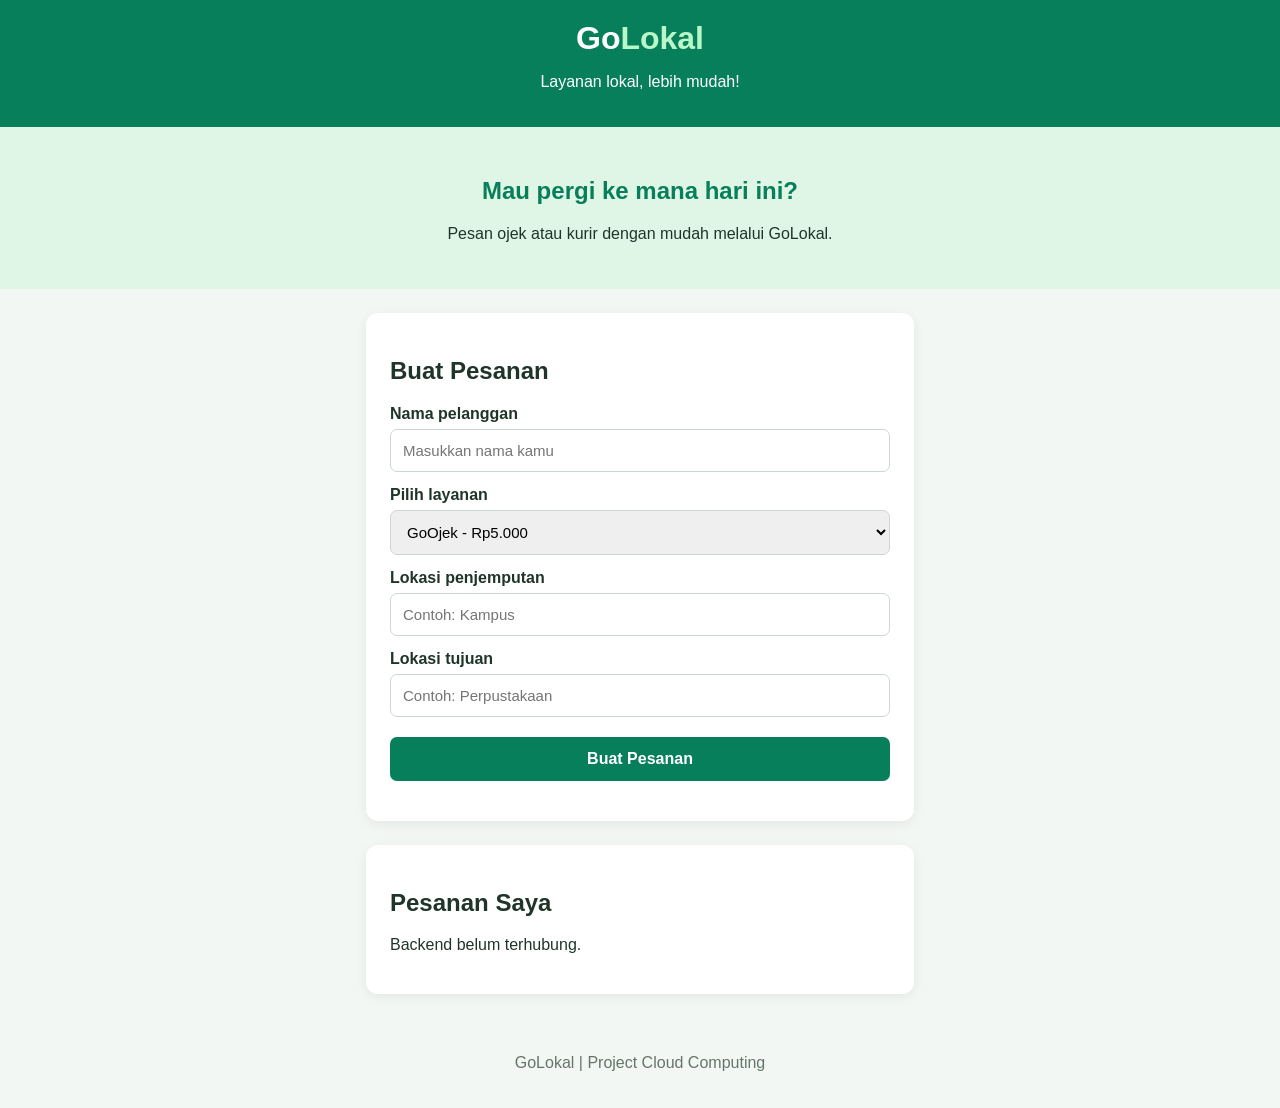
<file: index.html>
<!DOCTYPE html>
<html lang="id">
<head>
    <meta charset="UTF-8">
    <meta name="viewport" content="width=device-width, initial-scale=1.0">
    <title>GoLokal - Pesan Layanan</title>
    <link rel="stylesheet" href="style.css">
    <script src="app.js" defer></script>
</head>
<body>

    <header>
        <h1>Go<span>Lokal</span></h1>
        <p>Layanan lokal, lebih mudah!</p>
    </header>

    <main>
        <section class="hero">
            <h2>Mau pergi ke mana hari ini?</h2>
            <p>Pesan ojek atau kurir dengan mudah melalui GoLokal.</p>
        </section>

        <section class="card">
            <h2>Buat Pesanan</h2>

            <form id="orderForm">
                <label for="nama">Nama pelanggan</label>
                <input type="text" id="nama"
                    placeholder="Masukkan nama kamu" required>

                <label for="layanan">Pilih layanan</label>
                <select id="layanan">
                    <option value="Ojek">GoOjek - Rp5.000</option>
                    <option value="Kurir">GoKurir - Rp8.000</option>
                </select>

                <label for="asal">Lokasi penjemputan</label>
                <input type="text" id="asal"
                    placeholder="Contoh: Kampus" required>

                <label for="tujuan">Lokasi tujuan</label>
                <input type="text" id="tujuan"
                    placeholder="Contoh: Perpustakaan" required>

                <button type="submit">Buat Pesanan</button>
            </form>

            <p id="pesan"></p>
        </section>

        <section class="card">
            <h2>Pesanan Saya</h2>
            <div id="daftarPesanan">
                <p>Belum ada pesanan.</p>
            </div>
        </section>
    </main>

    <footer>
        <p>GoLokal | Project Cloud Computing</p>
    </footer>

</body>
</html>
</file>
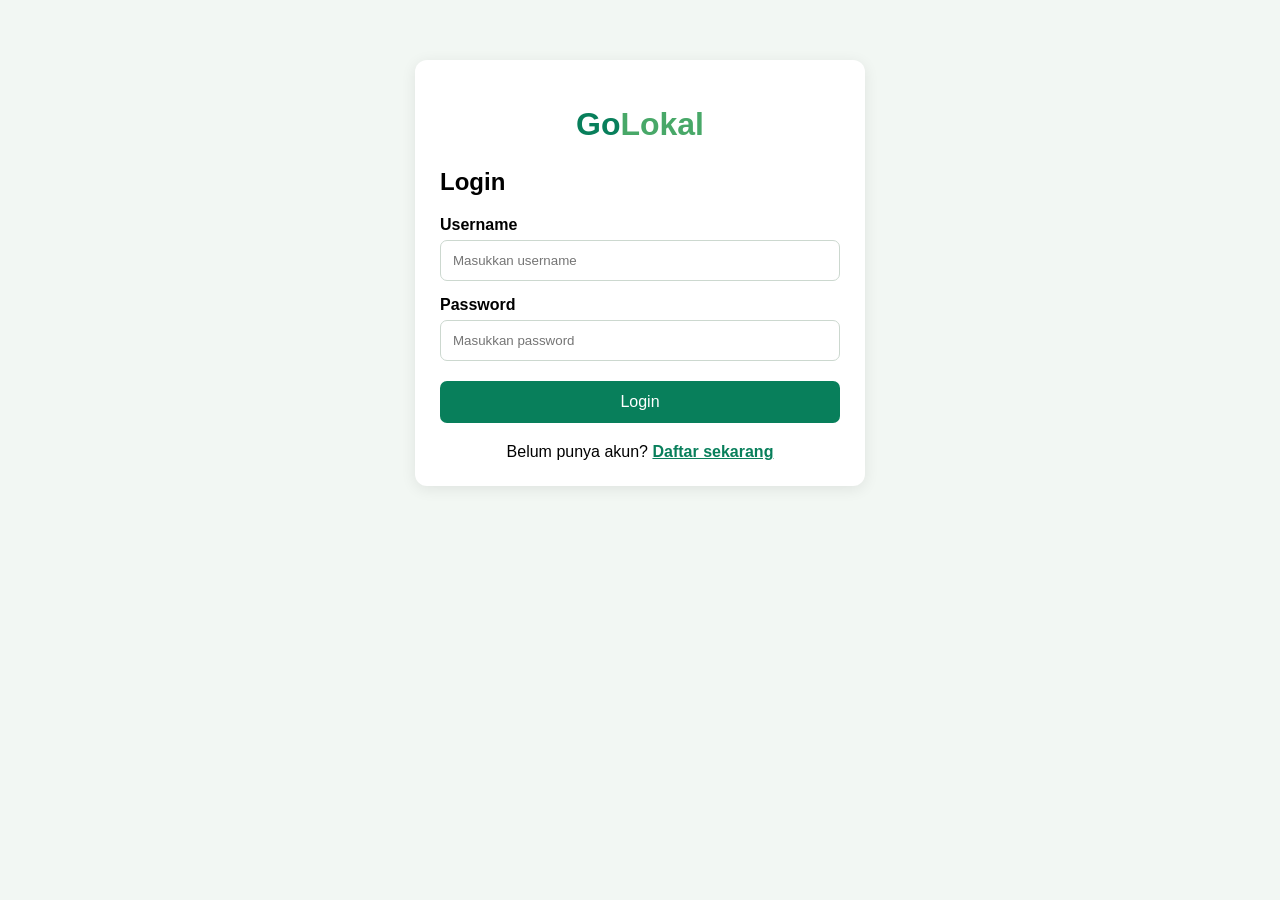
<file: admin.html>
<!DOCTYPE html>
<html lang="id">
<head>
    <meta charset="UTF-8">
    <meta name="viewport" content="width=device-width, initial-scale=1.0">
    <title>GoLokal - Dashboard Driver</title>

    <style>
        body {
            margin: 0;
            font-family: Arial, sans-serif;
            background: #f2f7f3;
            color: #20352a;
        }

        header {
            background: #087f5b;
            color: white;
            padding: 20px;
            text-align: center;
        }

        header h1 {
            margin: 0;
        }

        header span {
            color: #b7f7c8;
        }

        main {
            max-width: 700px;
            margin: 30px auto;
            padding: 0 15px;
        }

        .card {
            background: white;
            padding: 20px;
            border-radius: 12px;
            box-shadow: 0 3px 12px #00000010;
        }

        .pesanan {
            border: 1px solid #ccd8cf;
            padding: 15px;
            margin-top: 15px;
            border-radius: 8px;
        }

        select {
            padding: 10px;
            border-radius: 6px;
            border: 1px solid #ccd8cf;
            margin-top: 8px;
        }

        button {
            padding: 10px 15px;
            border: none;
            border-radius: 6px;
            background: #087f5b;
            color: white;
            cursor: pointer;
        }

        #pesan {
            font-weight: bold;
            margin-top: 15px;
        }
    </style>
</head>

<body>

<header>
    <h1>Go<span>Lokal</span></h1>
    <p>Dashboard Driver / Admin</p>
    <button onclick="logout()">
    Logout
</button>
</header>

<main>

    <div class="card">

        <h2>Daftar Pesanan</h2>

        <button onclick="ambilPesanan()">
            🔄 Refresh Pesanan
        </button>

        <p id="pesan">Menghubungkan ke backend...</p>

        <div id="daftarPesanan"></div>

    </div>

</main>

<script>

const user = JSON.parse(
    localStorage.getItem("user")
);

if (!user || user.role !== "admin") {

    alert("Akses ditolak! Halaman ini khusus Admin.");

    window.location.href = "login.html";

}

const API_URL = "http://localhost:8080";

async function ambilPesanan() {

    const pesan = document.getElementById("pesan");
    const daftar = document.getElementById("daftarPesanan");

    pesan.textContent = "Memuat pesanan...";
    daftar.replaceChildren();

    try {

        const response = await fetch(
            API_URL + "/api/orders"
        );

        console.log("Status API:", response.status);

        if (!response.ok) {
            throw new Error(
                "API mengembalikan status " + response.status
            );
        }

        const orders = await response.json();

        console.log("Data pesanan:", orders);

        pesan.textContent = "";

        if (orders.length === 0) {

            pesan.textContent = "Belum ada pesanan.";

            return;
        }

        orders.forEach(order => {

            const kartu = document.createElement("div");

            kartu.className = "pesanan";

            kartu.innerHTML = `
                <h3>Pesanan #${order.id}</h3>

                <p>
                    <strong>Nama:</strong>
                    ${order.nama}
                </p>

                <p>
                    <strong>Layanan:</strong>
                    ${order.layanan}
                </p>

                <p>
                    <strong>Asal:</strong>
                    ${order.asal}
                </p>

                <p>
                    <strong>Tujuan:</strong>
                    ${order.tujuan}
                </p>

                <p>
                    <strong>Harga:</strong>
                    Rp${Number(order.harga).toLocaleString("id-ID")}
                </p>

                <p>
                    <strong>Status:</strong>
                    ${order.status}
                </p>

                <label>
                    Ubah Status:
                </label>

                <br>

                <select onchange="ubahStatus(${order.id}, this.value)">

                    <option value="Menunggu"
                        ${order.status === "Menunggu" ? "selected" : ""}>
                        Menunggu
                    </option>

                    <option value="Diproses"
                        ${order.status === "Diproses" ? "selected" : ""}>
                        Diproses
                    </option>

                    <option value="Selesai"
                        ${order.status === "Selesai" ? "selected" : ""}>
                        Selesai
                    </option>

                </select>
            `;

            daftar.appendChild(kartu);

        });

    } catch (error) {

        console.error("ERROR:", error);

        pesan.textContent =
            "❌ Gagal terhubung ke backend: " + error.message;
    }
}


async function ubahStatus(id, status) {

    try {

        const response = await fetch(
            API_URL + "/api/orders/" + id + "/status",
            {
                method: "PUT",

                headers: {
                    "Content-Type": "application/json"
                },

                body: JSON.stringify({
                    status: status
                })
            }
        );

        const data = await response.json();

        console.log("Hasil perubahan:", data);

        if (!response.ok) {
            throw new Error(data.message);
        }

        alert("Status berhasil diubah!");

        ambilPesanan();

    } catch (error) {

        console.error("ERROR:", error);

        alert(
            "Gagal mengubah status: " +
            error.message
        );
    }
}

function logout() {

    localStorage.removeItem("user");

    window.location.href = "login.html";

}

ambilPesanan();

</script>

</body>
</html>
</file>
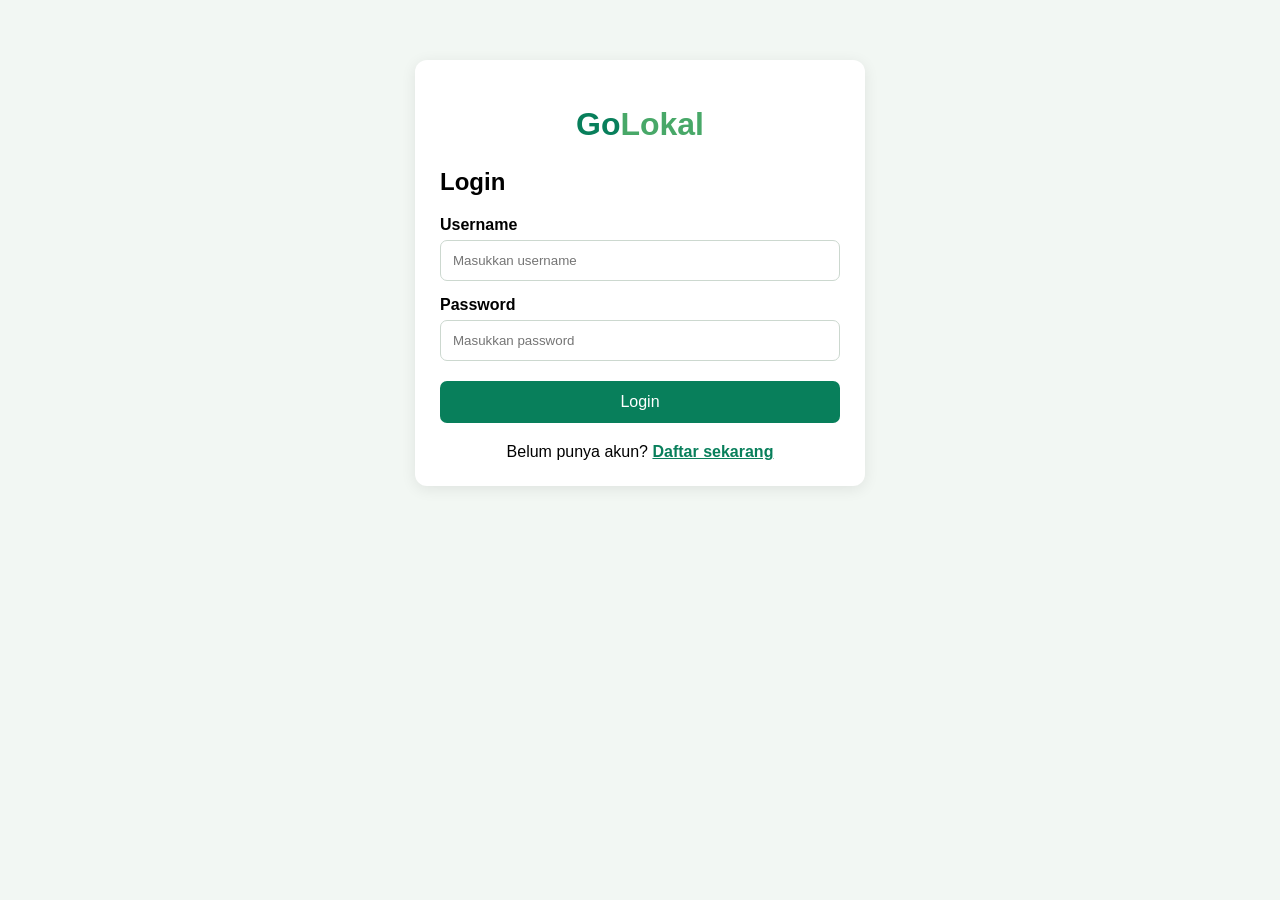
<file: login.html>
<!DOCTYPE html>
<html lang="id">
<head>
    <meta charset="UTF-8">
    <meta name="viewport" content="width=device-width, initial-scale=1.0">
    <title>GoLokal - Login</title>

    <style>
        body {
            margin: 0;
            font-family: Arial, sans-serif;
            background: #f2f7f3;
        }

        .container {
            max-width: 400px;
            margin: 60px auto;
            padding: 25px;
            background: white;
            border-radius: 12px;
            box-shadow: 0 3px 15px #00000015;
        }

        h1 {
            text-align: center;
            color: #087f5b;
        }

        h1 span {
            color: #48a868;
        }

        h2 {
            margin-top: 25px;
        }

        label {
            display: block;
            margin-top: 15px;
            margin-bottom: 6px;
            font-weight: bold;
        }

        input {
            width: 100%;
            box-sizing: border-box;
            padding: 12px;
            border: 1px solid #ccd8cf;
            border-radius: 7px;
        }

        button {
            width: 100%;
            margin-top: 20px;
            padding: 12px;
            border: none;
            border-radius: 7px;
            background: #087f5b;
            color: white;
            font-size: 16px;
            cursor: pointer;
        }

        button:hover {
            background: #066b4d;
        }

        #pesan {
            text-align: center;
            font-weight: bold;
        }

        .register {
            text-align: center;
            margin-top: 20px;
        }

        a {
            color: #087f5b;
            font-weight: bold;
        }
    </style>
</head>

<body>

<div class="container">

    <h1>Go<span>Lokal</span></h1>

    <h2>Login</h2>

    <form id="loginForm">

        <label>Username</label>

        <input
            type="text"
            id="username"
            placeholder="Masukkan username"
            required
        >

        <label>Password</label>

        <input
            type="password"
            id="password"
            placeholder="Masukkan password"
            required
        >

        <button type="submit">
            Login
        </button>

    </form>

    <p id="pesan"></p>

    <div class="register">
        Belum punya akun?
        <a href="register.html">Daftar sekarang</a>
    </div>

</div>

<script>

const form = document.getElementById("loginForm");
const pesan = document.getElementById("pesan");

const API_URL = "http://localhost:8080";

form.addEventListener("submit", async function(event) {

    event.preventDefault();

    const username =
        document.getElementById("username").value;

    const password =
        document.getElementById("password").value;

    pesan.textContent = "Memproses login...";

    try {

        const response = await fetch(
            API_URL + "/api/login",
            {
                method: "POST",

                headers: {
                    "Content-Type": "application/json"
                },

                body: JSON.stringify({
                    username: username,
                    password: password
                })
            }
        );

        const data = await response.json();

        if (!response.ok) {
            throw new Error(data.message);
        }

        // Simpan data user
        localStorage.setItem(
            "user",
            JSON.stringify(data.user)
        );

        pesan.textContent =
    "Login berhasil!";

setTimeout(() => {

    if (data.user.role === "admin") {

        window.location.href = "admin.html";

    } else {

        window.location.href = "index.html";

    }

}, 700);

    } catch (error) {

        console.error(error);

        pesan.textContent =
            "❌ " + error.message;
    }

});

</script>

</body>
</html>
</file>
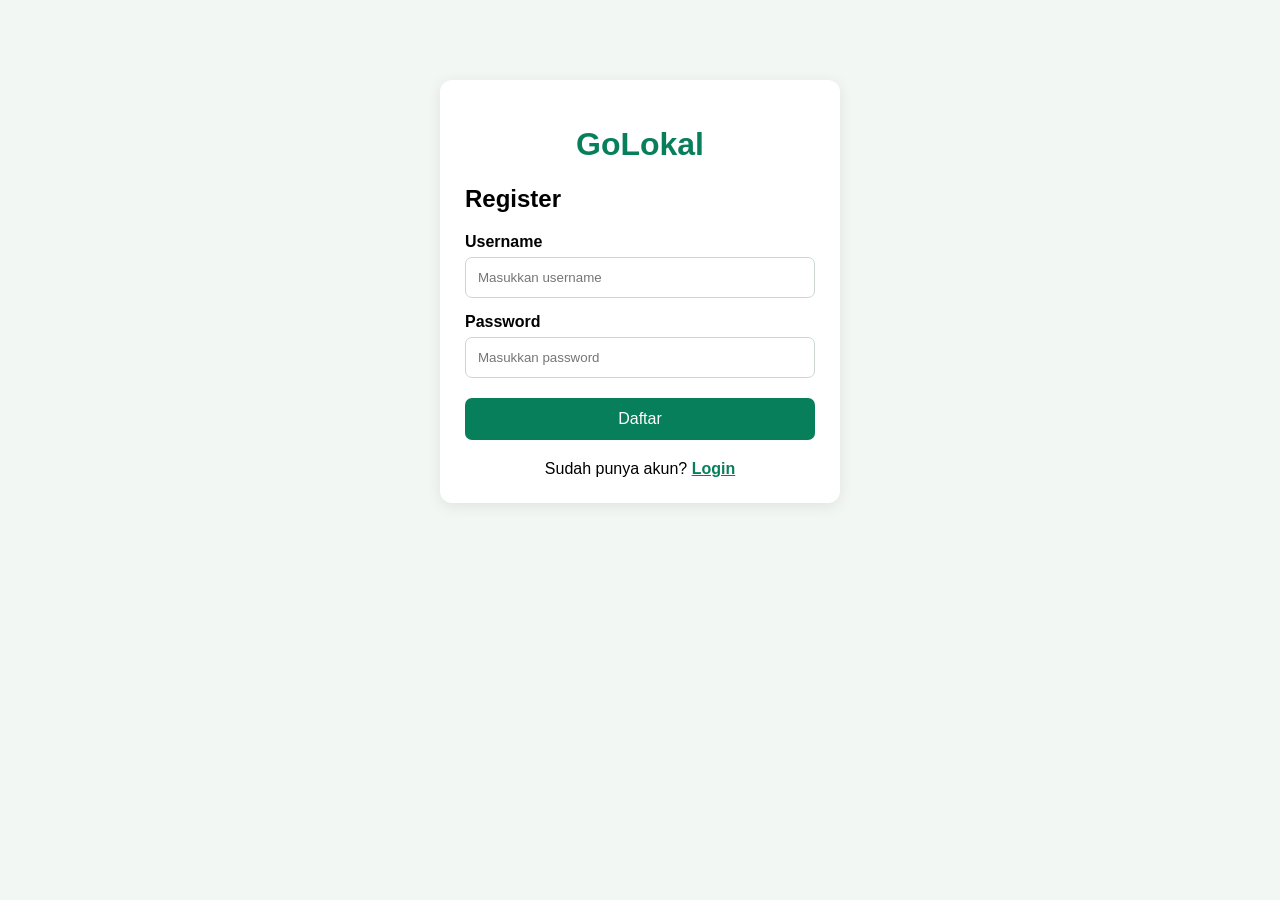
<file: register.html>
<!DOCTYPE html>
<html lang="id">
<head>
    <meta charset="UTF-8">
    <meta name="viewport" content="width=device-width, initial-scale=1.0">

    <title>GoLokal - Register</title>

    <style>
        body {
            margin: 0;
            font-family: Arial, sans-serif;
            background: #f2f7f3;
        }

        .container {
            width: 350px;
            margin: 80px auto;
            padding: 25px;
            background: white;
            border-radius: 12px;
            box-shadow: 0 3px 15px #00000015;
        }

        h1 {
            text-align: center;
            color: #087f5b;
        }

        label {
            display: block;
            margin-top: 15px;
            margin-bottom: 6px;
            font-weight: bold;
        }

        input {
            width: 100%;
            box-sizing: border-box;
            padding: 12px;
            border: 1px solid #ccd8cf;
            border-radius: 7px;
        }

        button {
            width: 100%;
            margin-top: 20px;
            padding: 12px;
            border: none;
            border-radius: 7px;
            background: #087f5b;
            color: white;
            font-size: 16px;
            cursor: pointer;
        }

        #pesan {
            text-align: center;
            font-weight: bold;
        }

        .login {
            text-align: center;
            margin-top: 20px;
        }

        a {
            color: #087f5b;
            font-weight: bold;
        }
    </style>
</head>

<body>

<div class="container">

    <h1>GoLokal</h1>

    <h2>Register</h2>

    <form id="registerForm">

        <label>Username</label>

        <input
            type="text"
            id="username"
            placeholder="Masukkan username"
            required
        >

        <label>Password</label>

        <input
            type="password"
            id="password"
            placeholder="Masukkan password"
            required
        >

        <button type="submit">
            Daftar
        </button>

    </form>

    <p id="pesan"></p>

    <div class="login">
        Sudah punya akun?
        <a href="login.html">Login</a>
    </div>

</div>

<script>

const form = document.getElementById("registerForm");
const pesan = document.getElementById("pesan");

const API_URL = "http://localhost:8080";

form.addEventListener("submit", async function(event) {

    event.preventDefault();

    const username =
        document.getElementById("username").value;

    const password =
        document.getElementById("password").value;

    pesan.textContent = "Mendaftarkan akun...";

    try {

        const response = await fetch(
            API_URL + "/api/register",
            {
                method: "POST",

                headers: {
                    "Content-Type": "application/json"
                },

                body: JSON.stringify({
                    username: username,
                    password: password
                })
            }
        );

        const data = await response.json();

        if (!response.ok) {
            throw new Error(data.message);
        }

        pesan.textContent =
            "Registrasi berhasil!";

        form.reset();

        setTimeout(() => {
            window.location.href = "login.html";
        }, 1000);

    } catch (error) {

        console.error(error);

        pesan.textContent =
            "❌ " + error.message;
    }

});

</script>

</body>
</html>
</file>
<file: style.css>
body {
    margin: 0;
    font-family: Arial, sans-serif;
    background: #f2f7f3;
    color: #20352a;
}

header {
    background: #087f5b;
    color: white;
    padding: 20px;
    text-align: center;
}

header h1 {
    margin: 0;
    font-size: 32px;
}

header span {
    color: #b7f7c8;
}

.hero {
    text-align: center;
    padding: 30px 20px;
    background: #dff5e6;
}

.hero h2 {
    color: #087f5b;
}

.card {
    max-width: 500px;
    margin: 24px auto;
    padding: 24px;
    background: white;
    border-radius: 12px;
    box-shadow: 0 3px 12px #00000010;
}

label {
    display: block;
    margin-top: 14px;
    margin-bottom: 6px;
    font-weight: bold;
}

input, select {
    width: 100%;
    padding: 12px;
    box-sizing: border-box;
    border: 1px solid #ccd8cf;
    border-radius: 7px;
    font-size: 15px;
}

button {
    width: 100%;
    margin-top: 20px;
    padding: 13px;
    border: none;
    border-radius: 7px;
    background: #087f5b;
    color: white;
    font-size: 16px;
    font-weight: bold;
    cursor: pointer;
}

button:hover {
    background: #066b4d;
}

#pesan {
    color: #087f5b;
    font-weight: bold;
}

footer {
    padding: 20px;
    text-align: center;
    color: #66756b;
}

@media (max-width: 600px) {
    .card {
        margin: 18px 12px;
        padding: 18px;
    }
}
</file>
